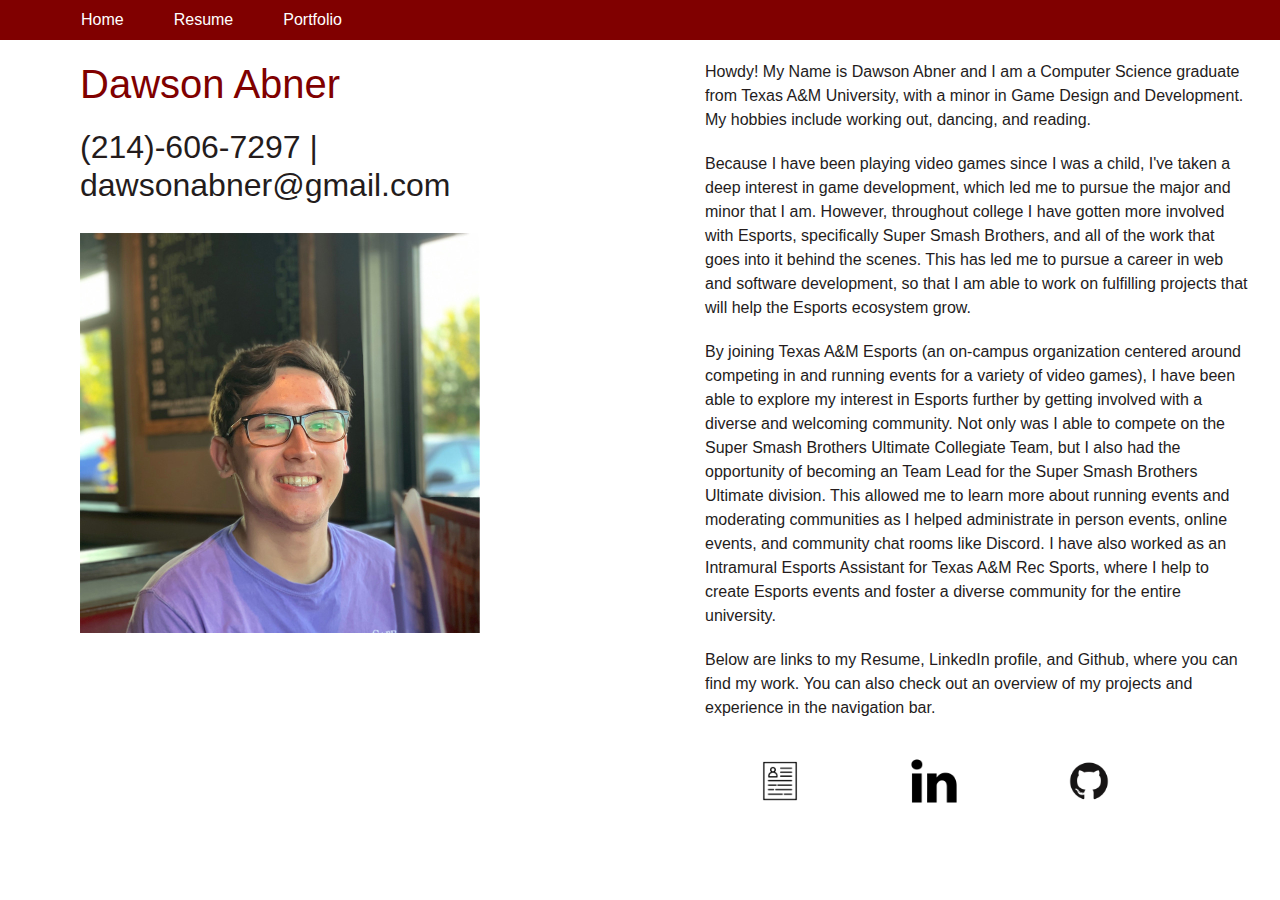
<file: main/index.html>
<!doctype html>
<html lang="en">
  <head>
    <!-- Required meta tags -->
    <meta charset="utf-8">
    <meta name="viewport" content="width=device-width, initial-scale=1, shrink-to-fit=no">

    <!-- Bootstrap CSS -->
    <link rel="stylesheet" href="https://stackpath.bootstrapcdn.com/bootstrap/4.3.1/css/bootstrap.min.css" integrity="sha384-ggOyR0iXCbMQv3Xipma34MD+dH/1fQ784/j6cY/iJTQUOhcWr7x9JvoRxT2MZw1T" crossorigin="anonymous">
    <link rel="stylesheet" href="stylesheet.css">

    <title>Dawson Abner</title>
  </head>

  <!-- Navbar -->
  <nav class="navbar navbar-expand-lg navbar-light" style="background-color: #800000;">
    <div class="container-fluid">
      <button class="navbar-toggler" type="button" data-toggle="collapse" data-target="#navbarNav" aria-controls="navbarNav" aria-expanded="false" aria-label="Toggle navigation">
        <span class="navbar-toggler-icon"></span>
      </button>
      <div class="collapse navbar-collapse" id="navbarNav">
        <ul class="navbar-nav mr-auto">
          <li class="nav-item">
            <a href="index.html">Home</a>
          </li>
          <li class="nav-item">
            <a href="resume.html">Resume</a>
          </li>
          <li class="nav-item">
            <a href="portfolio.html">Portfolio</a>
          </li>
          <li class="nav-item">
          </li>
        </ul>
      </div>
    </div>
  </nav>

  <body>
      <div class="container-fluid">
        <div class="row">
            <div class="col-md-6">
                <h1>Dawson Abner</h1>
                <h2>(214)-606-7297 | dawsonabner@gmail.com</h2>
                <img src= "dawsonabnerheadshot.jpg", class = "img-fluid", alt = "Dawson Abner Headshot", width="400", height="200"> 
            </div>

            <div class="col-md-6">
                <p>Howdy! My Name is Dawson Abner and I am a Computer Science graduate from Texas A&M University, with a minor in Game Design and Development. My hobbies include working out, dancing, and reading.</p>
                <p>Because I have been playing video games since I was a child, I've taken a deep interest in game development, which led me to pursue the major and minor that I am. However, throughout college I have gotten more involved with Esports, specifically Super Smash Brothers, and all of the work that goes into it behind the scenes. This has led me to pursue a career in web and software development, so that I am able to work on fulfilling projects that will help the Esports ecosystem grow.</p>
                <p>By joining Texas A&M Esports (an on-campus organization centered around competing in and running events for a variety of video games), I have been able to explore my interest in Esports further by getting involved with a diverse and welcoming community. Not only was I able to compete on the Super Smash Brothers Ultimate Collegiate Team, but I also had the opportunity of becoming an Team Lead for the Super Smash Brothers Ultimate division. This allowed me to learn more about running events and moderating communities as I helped administrate in person events, online events, and community chat rooms like Discord. I have also worked as an Intramural Esports Assistant for Texas A&M Rec Sports, where I help to create Esports events and foster a diverse community for the entire university.</p>
                <p>Below are links to my Resume, LinkedIn profile, and Github, where you can find my work. You can also check out an overview of my projects and experience in the navigation bar.</p>
                <div>
                    <a href= "DawsonAbnerGraduatedResumeV3_2022.pdf"><img src = "resumeicon.jpg", class = "img-fluid", alt = "Resume", width="50", height="50"></a>
                    <a href= "https://www.linkedin.com/in/dawson-abner-998551167/"><img src = "linkedinicon.png", class = "img-fluid", alt = "LinkedIn", width="50", height="50"></a>
                    <a href= "https://github.com/DJAbner"><img src = "githubicon.png", class = "img-fluid", alt = "Github", width="50", height="50"></a>
                </div>
            </div>
        </div>
    </div>

    <!-- Optional JavaScript -->
    <!-- jQuery first, then Popper.js, then Bootstrap JS -->
    <script src="https://code.jquery.com/jquery-3.3.1.slim.min.js" integrity="sha384-q8i/X+965DzO0rT7abK41JStQIAqVgRVzpbzo5smXKp4YfRvH+8abtTE1Pi6jizo" crossorigin="anonymous"></script>
    <script src="https://cdnjs.cloudflare.com/ajax/libs/popper.js/1.14.7/umd/popper.min.js" integrity="sha384-UO2eT0CpHqdSJQ6hJty5KVphtPhzWj9WO1clHTMGa3JDZwrnQq4sF86dIHNDz0W1" crossorigin="anonymous"></script>
    <script src="https://stackpath.bootstrapcdn.com/bootstrap/4.3.1/js/bootstrap.min.js" integrity="sha384-JjSmVgyd0p3pXB1rRibZUAYoIIy6OrQ6VrjIEaFf/nJGzIxFDsf4x0xIM+B07jRM" crossorigin="anonymous"></script>
  </body>
</html>
</file>
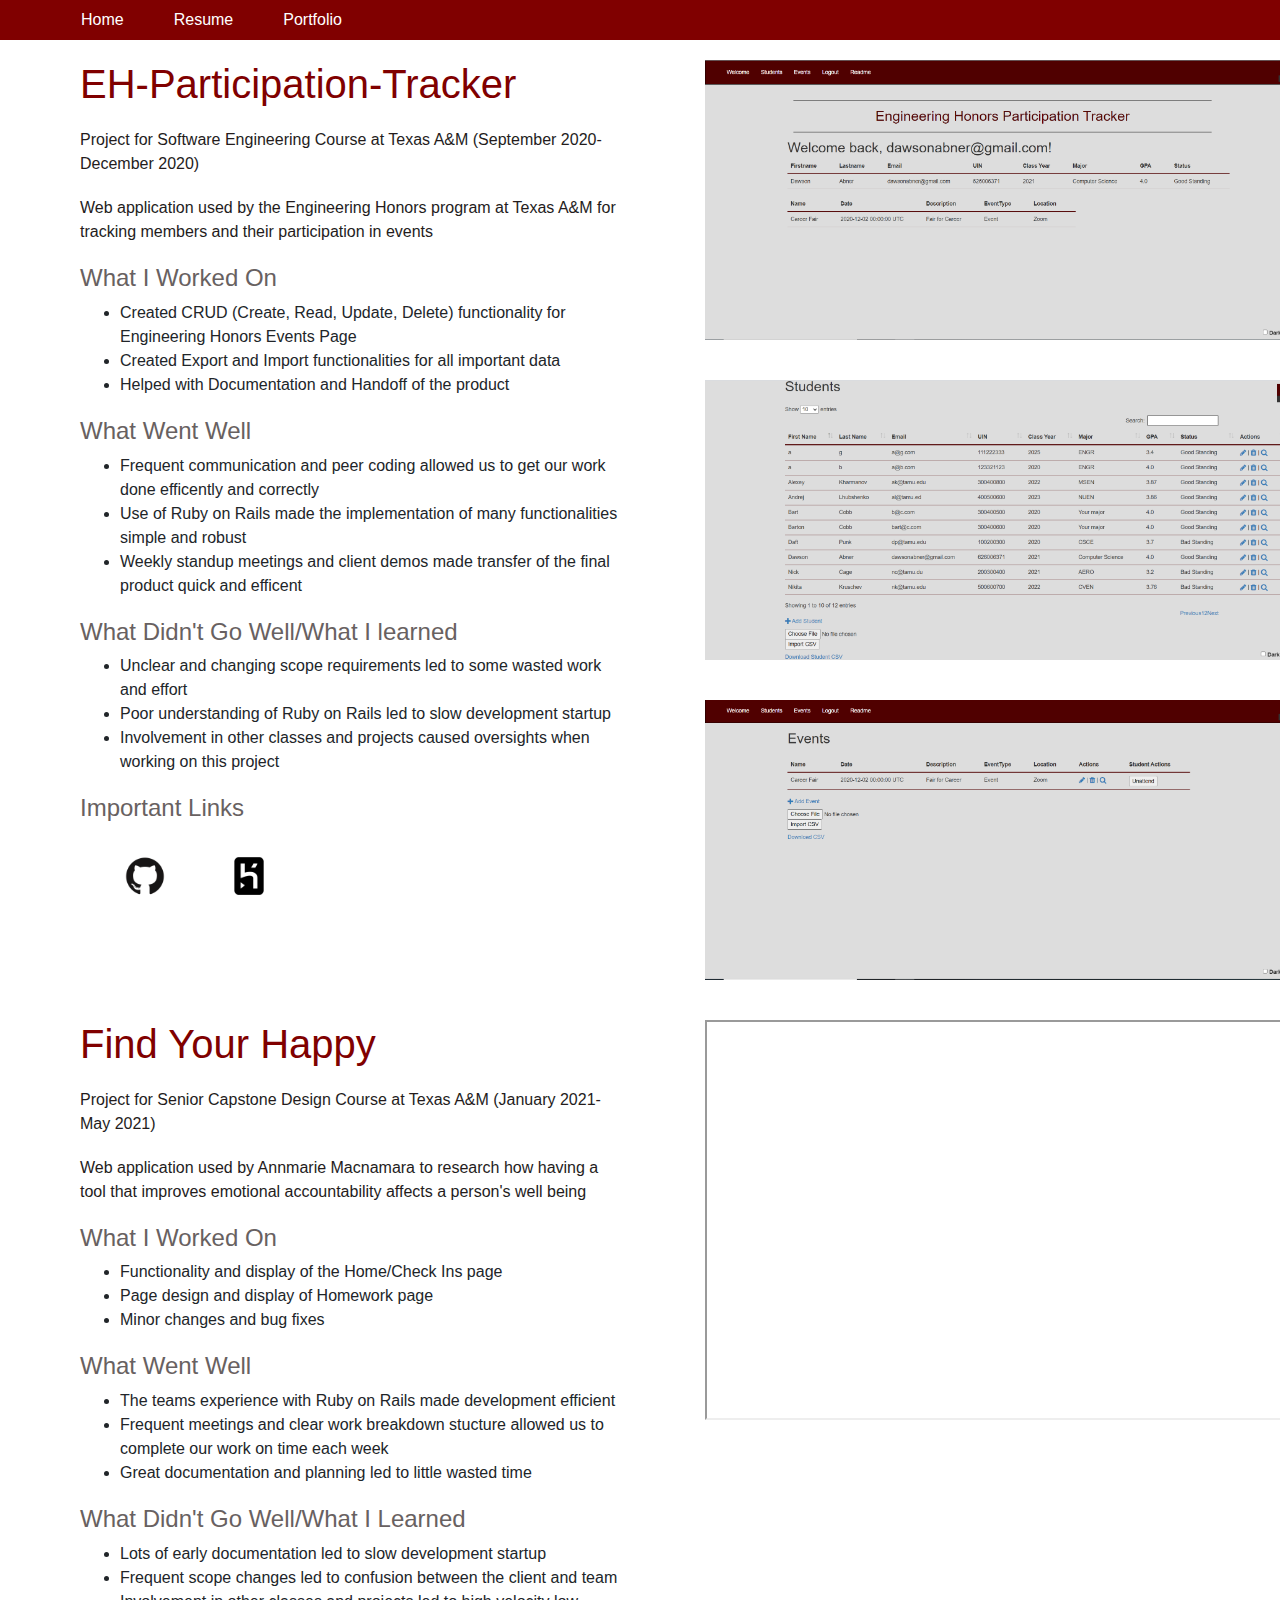
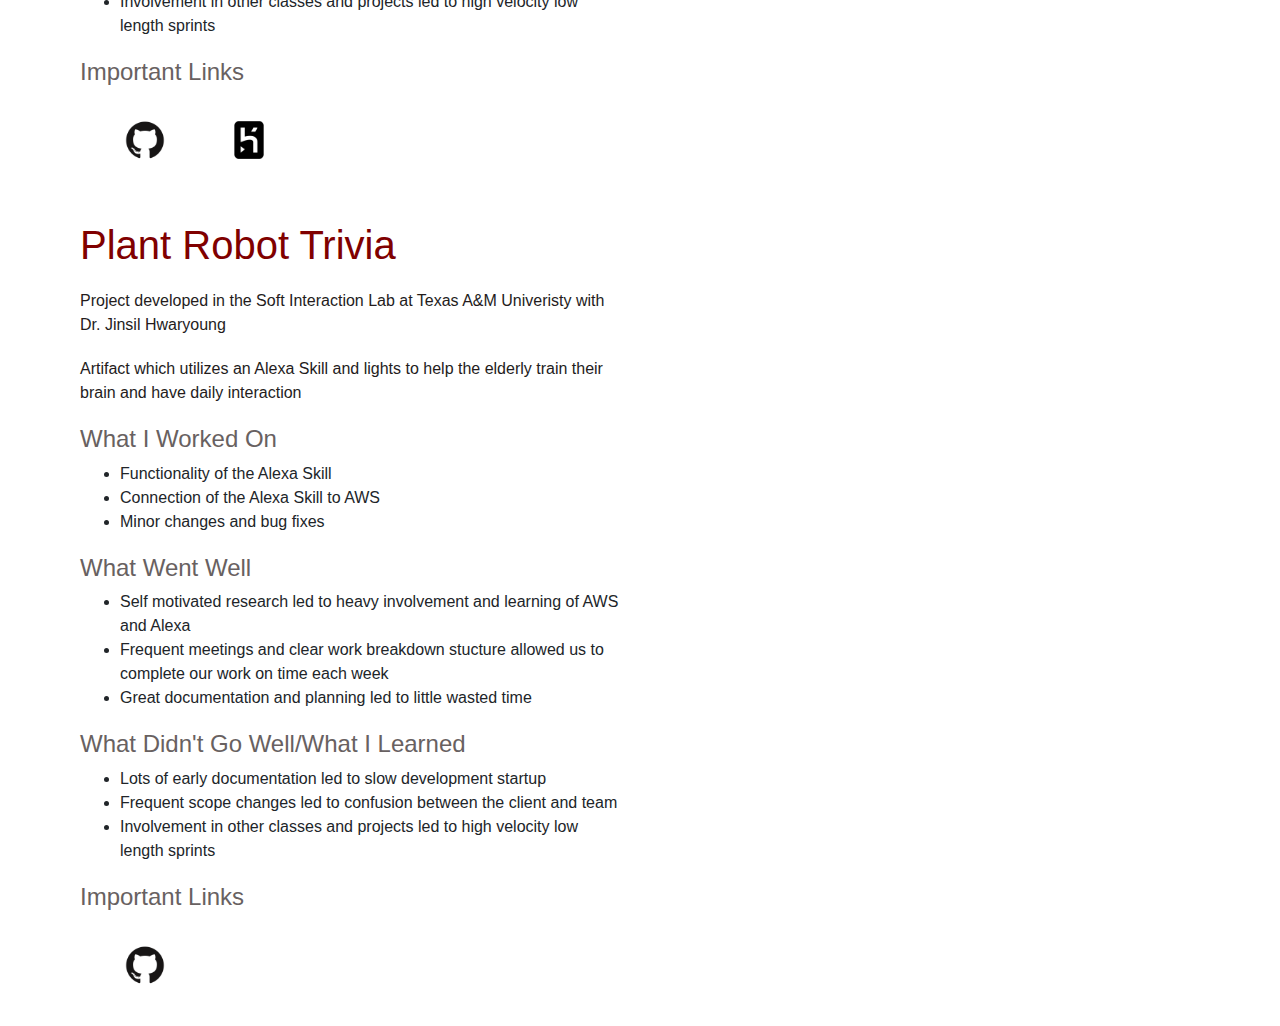
<file: main/portfolio.html>
<!doctype html>
<html lang="en">
  <head>
    <!-- Required meta tags -->
    <meta charset="utf-8">
    <meta name="viewport" content="width=device-width, initial-scale=1, shrink-to-fit=no">

    <!-- Bootstrap CSS -->
    <link rel="stylesheet" href="https://stackpath.bootstrapcdn.com/bootstrap/4.3.1/css/bootstrap.min.css" integrity="sha384-ggOyR0iXCbMQv3Xipma34MD+dH/1fQ784/j6cY/iJTQUOhcWr7x9JvoRxT2MZw1T" crossorigin="anonymous">
    <link rel="stylesheet" href="stylesheet.css">

    <title>Dawson Abner</title>
  </head>

  <!-- Navbar -->
  <nav class="navbar navbar-expand-lg navbar-light" style="background-color: #800000;">
    <div class="container-fluid">
      <button class="navbar-toggler" type="button" data-toggle="collapse" data-target="#navbarNav" aria-controls="navbarNav" aria-expanded="false" aria-label="Toggle navigation">
        <span class="navbar-toggler-icon"></span>
      </button>
      <div class="collapse navbar-collapse" id="navbarNav">
        <ul class="navbar-nav mr-auto">
          <li class="nav-item">
            <a href="index.html">Home</a>
          </li>
          <li class="nav-item">
            <a href="resume.html">Resume</a>
          </li>
          <li class="nav-item">
              <a href="portfolio.html">Portfolio</a>
          </li>
          <li class="nav-item">
          </li>
        </ul>
      </div>
    </div>
  </nav>

  <body>

    <div class="container-fluid">
        <div class="row">
            <div class="col-md-6">
                <h1>EH-Participation-Tracker</h1>
                <p>Project for Software Engineering Course at Texas A&M (September 2020-December 2020)</p>
                <p>Web application used by the Engineering Honors program at Texas A&M for tracking members and their participation in events</p>
                <h4>What I Worked On</h4>
                <ul>
                    <li style="margin-left:50px;">Created CRUD (Create, Read, Update, Delete) functionality for Engineering Honors Events Page</li>
                    <li style="margin-left:50px;">Created Export and Import functionalities for all important data</li>
                    <li style="margin-left:50px;">Helped with Documentation and Handoff of the product</li>
                </ul>
                <h4>What Went Well</h4>
                <ul>
                    <li style="margin-left:50px;">Frequent communication and peer coding allowed us to get our work done efficently and correctly</li>
                    <li style="margin-left:50px;">Use of Ruby on Rails made the implementation of many functionalities simple and robust</li>
                    <li style="margin-left:50px;">Weekly standup meetings and client demos made transfer of the final product quick and efficent</li>
                </ul>
                <h4>What Didn't Go Well/What I learned</h4>
                <ul>
                    <li style="margin-left:50px;">Unclear and changing scope requirements led to some wasted work and effort</li>
                    <li style="margin-left:50px;">Poor understanding of Ruby on Rails led to slow development startup</li>
                    <li style="margin-left:50px;">Involvement in other classes and projects caused oversights when working on this project</li>
                </ul>
                <h4>Important Links</h4>
                <ul>
                    <a href= "https://github.com/sawyer-c/EH-Participation-Tracker" style="margin-left: 0px;"><img src = "githubicon.png", class = "img-fluid", alt = "Github", width="50", height="50"></a>
                    <a href= "https://eh-participation-tracker.herokuapp.com/" style="margin-left: 0px;"><img src = "herokuicon.png", class = "img-fluid", alt = "Heroku", width="50", height="50"></a>
                </ul>
            </div>

            <div class="col-md-6">
                <img src= "ehptWelcome.PNG" class = "img-fluid" width="600" height="700">
                <img src= "ehpStudents.PNG" class = "img-fluid" width="600" height="700">
                <img src= "ehpEvents.PNG" class = "img-fluid" width="600" height="700">
            </div>
        </div>
    </div>

    <div class="container-fluid">
        <div class="row">
            <div class="col-md-6">
                <h1>Find Your Happy</h1>
                <p>Project for Senior Capstone Design Course at Texas A&M (January 2021-May 2021)</p>
                <p>Web application used by Annmarie Macnamara to research how having a tool that improves emotional accountability affects a person's well being</p>
                <h4>What I Worked On</h4>
                <ul>
                    <li style="margin-left:50px;">Functionality and display of the Home/Check Ins page</li>
                    <li style="margin-left:50px;">Page design and display of Homework page</li>
                    <li style="margin-left:50px;">Minor changes and bug fixes</li>
                    
                </ul>
                <h4>What Went Well</h4>
                <ul>
                    <li style="margin-left:50px;">The teams experience with Ruby on Rails made development efficient</li>
                    <li style="margin-left:50px;">Frequent meetings and clear work breakdown stucture allowed us to complete our work on time each week</li>
                    <li style="margin-left:50px;">Great documentation and planning led to little wasted time</li>
                </ul>
                <h4>What Didn't Go Well/What I Learned</h4>
                <ul>
                    <li style="margin-left:50px;">Lots of early documentation led to slow development startup</li>
                    <li style="margin-left:50px;">Frequent scope changes led to confusion between the client and team</li>
                    <li style="margin-left:50px;">Involvement in other classes and projects led to high velocity low length sprints</li>
                </ul>
                <h4>Important Links</h4>
                <ul>
                    <a href= "https://github.com/sawyer-c/EH-Participation-Tracker" style="margin-left: 0px;"><img src = "githubicon.png", class = "img-fluid", alt = "Github", width="50", height="50"></a>
                    <a href= "https://eh-participation-tracker.herokuapp.com/" style="margin-left: 0px;"><img src = "herokuicon.png", class = "img-fluid", alt = "Heroku", width="50", height="50"></a>
                </ul>
            </div>


            <div class="col-md-6">
                <iframe class="embed-responsive-item" src="https://www.youtube.com/embed/pZtNCoQWwvM" allowfullscreen></iframe>
            </div>
        </div>
    </div>

    <div class="container-fluid">
      <div class="row">
          <div class="col-md-6">
              <h1>Plant Robot Trivia</h1>
              <p>Project developed in the Soft Interaction Lab at Texas A&M Univeristy with Dr. Jinsil Hwaryoung</p>
              <p>Artifact which utilizes an Alexa Skill and lights to help the elderly train their brain and have daily interaction</p>
              <h4>What I Worked On</h4>
              <ul>
                  <li style="margin-left:50px;">Functionality of the Alexa Skill</li>
                  <li style="margin-left:50px;">Connection of the Alexa Skill to AWS</li>
                  <li style="margin-left:50px;">Minor changes and bug fixes</li>
                  
              </ul>
              <h4>What Went Well</h4>
              <ul>
                  <li style="margin-left:50px;">Self motivated research led to heavy involvement and learning of AWS and Alexa</li>
                  <li style="margin-left:50px;">Frequent meetings and clear work breakdown stucture allowed us to complete our work on time each week</li>
                  <li style="margin-left:50px;">Great documentation and planning led to little wasted time</li>
              </ul>
              <h4>What Didn't Go Well/What I Learned</h4>
              <ul>
                  <li style="margin-left:50px;">Lots of early documentation led to slow development startup</li>
                  <li style="margin-left:50px;">Frequent scope changes led to confusion between the client and team</li>
                  <li style="margin-left:50px;">Involvement in other classes and projects led to high velocity low length sprints</li>
              </ul>
              <h4>Important Links</h4>
              <ul>
                  <a href= "https://github.com/DJAbner/InteractivePlantRobot" style="margin-left: 0px;"><img src = "githubicon.png", class = "img-fluid", alt = "Github", width="50", height="50"></a>
              </ul>
          </div>


      </div>
  </div>

    <!-- Optional JavaScript -->
    <!-- jQuery first, then Popper.js, then Bootstrap JS -->
    <script src="https://code.jquery.com/jquery-3.3.1.slim.min.js" integrity="sha384-q8i/X+965DzO0rT7abK41JStQIAqVgRVzpbzo5smXKp4YfRvH+8abtTE1Pi6jizo" crossorigin="anonymous"></script>
    <script src="https://cdnjs.cloudflare.com/ajax/libs/popper.js/1.14.7/umd/popper.min.js" integrity="sha384-UO2eT0CpHqdSJQ6hJty5KVphtPhzWj9WO1clHTMGa3JDZwrnQq4sF86dIHNDz0W1" crossorigin="anonymous"></script>
    <script src="https://stackpath.bootstrapcdn.com/bootstrap/4.3.1/js/bootstrap.min.js" integrity="sha384-JjSmVgyd0p3pXB1rRibZUAYoIIy6OrQ6VrjIEaFf/nJGzIxFDsf4x0xIM+B07jRM" crossorigin="anonymous"></script>
  </body>
</html>
</file>
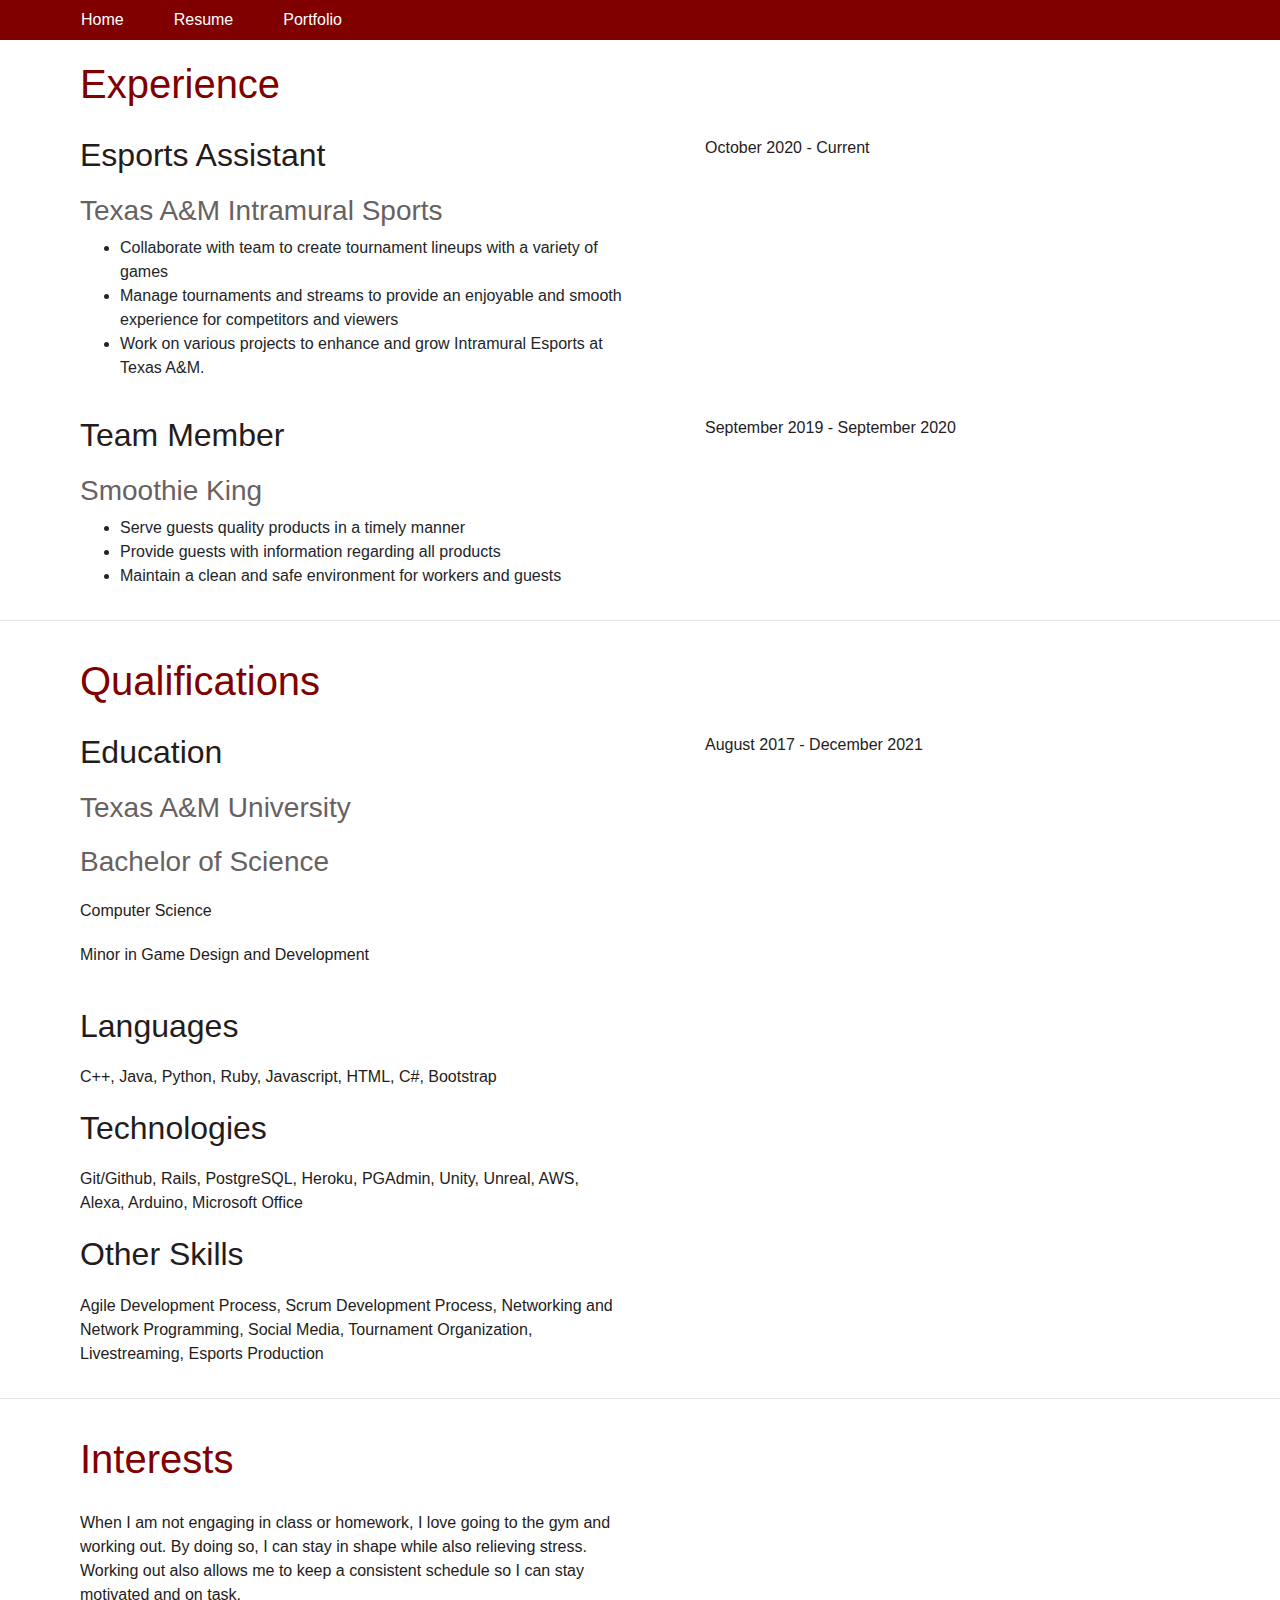
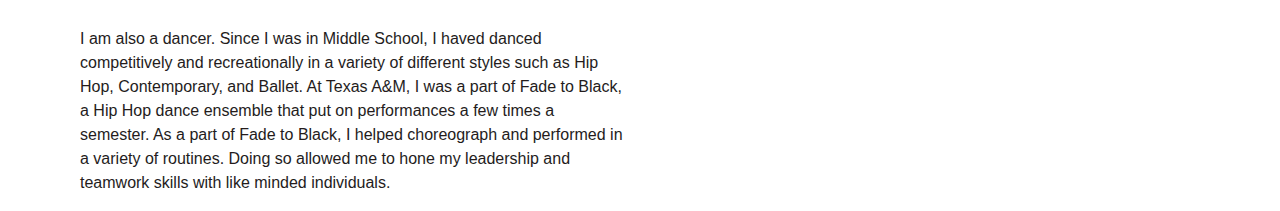
<file: main/resume.html>
<!doctype html>
<html lang="en">
  <head>
    <!-- Required meta tags -->
    <meta charset="utf-8">
    <meta name="viewport" content="width=device-width, initial-scale=1, shrink-to-fit=no">

    <!-- Bootstrap CSS -->
    <link rel="stylesheet" href="https://stackpath.bootstrapcdn.com/bootstrap/4.3.1/css/bootstrap.min.css" integrity="sha384-ggOyR0iXCbMQv3Xipma34MD+dH/1fQ784/j6cY/iJTQUOhcWr7x9JvoRxT2MZw1T" crossorigin="anonymous">
    <link rel="stylesheet" href="stylesheet.css">

    <title>Dawson Abner</title>
  </head>

  <!-- Navbar -->
  <nav class="navbar navbar-expand-lg navbar-light" style="background-color: #800000;">
    <div class="container-fluid">
      <button class="navbar-toggler" type="button" data-toggle="collapse" data-target="#navbarNav" aria-controls="navbarNav" aria-expanded="false" aria-label="Toggle navigation">
        <span class="navbar-toggler-icon"></span>
      </button>
      <div class="collapse navbar-collapse" id="navbarNav">
        <ul class="navbar-nav mr-auto">
          <li class="nav-item">
            <a href="index.html">Home</a>
          </li>
          <li class="nav-item">
            <a href="resume.html">Resume</a>
          </li>
          <li class="nav-item">
            <a href="portfolio.html">Portfolio</a>
          </li>
          <li class="nav-item">
          </li>
        </ul>
      </div>
    </div>
  </nav>

  <body>
      <div class="container-fluid">
        <div class="row">
            <div class="col-md-6">
                <h1>Experience</h1>
            </div>
        </div>
      </div>
      <div class="container-fluid">
        <div class="row">
            <div class="col-md-6">
                <h2>Esports Assistant</h2>
                <h3>Texas A&M Intramural Sports</h3>
                <ul style="list-style-type:disc">
                    <li style="margin-left:50px;">Collaborate with team to create tournament lineups with a variety of games</li>
                    <li style="margin-left:50px;">Manage tournaments and streams to provide an enjoyable and smooth experience for competitors and viewers</li>
                    <li style="margin-left:50px;">Work on various projects to enhance and grow Intramural Esports at Texas A&M.</li>
                </ul>
            </div>
            <div class="col-md-6">
                <p>October 2020 - Current</p>
            </div>
        </div>
      </div>
      <div class="container-fluid">
        <div class="row">
            <div class="col-md-6">
                <h2>Team Member</h2>
                <h3>Smoothie King</h3>
                <ul style="list-style-type:disc">
                    <li style="margin-left:50px;">Serve guests quality products in a timely manner</li>
                    <li style="margin-left:50px;">Provide guests with information regarding all products</li>
                    <li style="margin-left:50px;">Maintain a clean and safe environment for workers and guests</li>
                </ul>
            </div>
            <div class="col-md-6">
                <p>September 2019 - September 2020</p>
            </div>
        </div>
      </div>

      <hr>
      <div class="container-fluid">
        <div class="row">
            <div class="col-md-6">
                <h1>Qualifications</h1>
            </div>
        </div>
      </div>

      <div class="container-fluid">
        <div class="row">
            <div class="col-md-6">
                <h2>Education</h2>
                <h3>Texas A&M University</h3>
                <h3>Bachelor of Science</h3>
                <p>Computer Science</p>
                <p>Minor in Game Design and Development</p>
                <p></p>
            </div>
            <div class="col-md-6">
                <p>August 2017 - December 2021</p>
            </div>
        </div>
      </div>

      <div class="container-fluid">
        <div class="row">
            <div class="col-md-6">
                <h2>Languages</h2>
                <p>C++, Java, Python, Ruby, Javascript, HTML, C#, Bootstrap</p>
                <h2>Technologies</h2>
                <p> Git/Github, Rails, PostgreSQL, Heroku, PGAdmin, Unity, Unreal, AWS, Alexa, Arduino, Microsoft Office</p>
                <h2>Other Skills</h2>
                <p>Agile Development Process, Scrum Development Process, Networking and Network Programming, Social Media, Tournament Organization, Livestreaming, Esports Production</p>
            </div>
        </div>
      </div>

      <hr>

      <div class="container-fluid">
        <div class="row">
            <div class="col-md-6">
                <h1>Interests</h1>
            </div>
        </div>
      </div>

      <div class="container-fluid">
        <div class="row">
            <div class="col-md-6">
                <p>When I am not engaging in class or homework, I love going to the gym and working out. By doing so, I can stay in shape while also relieving stress. Working out also allows me to keep a consistent schedule so I can stay motivated and on task.</p>
                <p>I am also a dancer. Since I was in Middle School, I haved danced competitively and recreationally in a variety of different styles such as Hip Hop, Contemporary, and Ballet. At Texas A&M, I was a part of Fade to Black, a Hip Hop dance ensemble that put on performances a few times a semester. As a part of Fade to Black, I helped choreograph and performed in a variety of routines. Doing so allowed me to hone my leadership and teamwork skills with like minded individuals.</p>
            </div>
        </div>
      </div>



    <!-- Optional JavaScript -->
    <!-- jQuery first, then Popper.js, then Bootstrap JS -->
    <script src="https://code.jquery.com/jquery-3.3.1.slim.min.js" integrity="sha384-q8i/X+965DzO0rT7abK41JStQIAqVgRVzpbzo5smXKp4YfRvH+8abtTE1Pi6jizo" crossorigin="anonymous"></script>
    <script src="https://cdnjs.cloudflare.com/ajax/libs/popper.js/1.14.7/umd/popper.min.js" integrity="sha384-UO2eT0CpHqdSJQ6hJty5KVphtPhzWj9WO1clHTMGa3JDZwrnQq4sF86dIHNDz0W1" crossorigin="anonymous"></script>
    <script src="https://stackpath.bootstrapcdn.com/bootstrap/4.3.1/js/bootstrap.min.js" integrity="sha384-JjSmVgyd0p3pXB1rRibZUAYoIIy6OrQ6VrjIEaFf/nJGzIxFDsf4x0xIM+B07jRM" crossorigin="anonymous"></script>
  </body>
</html>
</file>
<file: main/stylesheet.css>
h1 {
    color: #800000;
    margin-left: 50px;
    margin-top: 20px;
}

h2 {
    color: #241c1c;
    margin-left: 50px;
    margin-top: 20px;
}

h3 {
    color: #686161;
    margin-left: 50px;
    margin-top: 20px;

}

h4 {
    color: #686161;
    margin-left: 50px;
    margin-top: 20px;

}

p {
    color: #241c1c;
    margin-left: 50px;
    margin-top: 20px; 
}

img {
    margin-left: 50px;
    margin-top: 20px;
    margin-bottom: 20px;
}

html, body, div.row{
    margin: 0 !important;
    padding: 0 !important;
    width: 100%;
}

a {
    margin-left: 50px;
}

iframe {
    width: 600px;
    height: 400px;
    margin-top: 20px;
    margin-left: 50px;
}

body {
    margin-bottom: 50px;
    font-family:'Segoe UI', Tahoma, Geneva, Verdana, sans-serif;
}

nav .navbar-nav li a {
    color: white;
}

.row {
    padding-right: 0px;
    margin-right: 0px;
}
</file>
